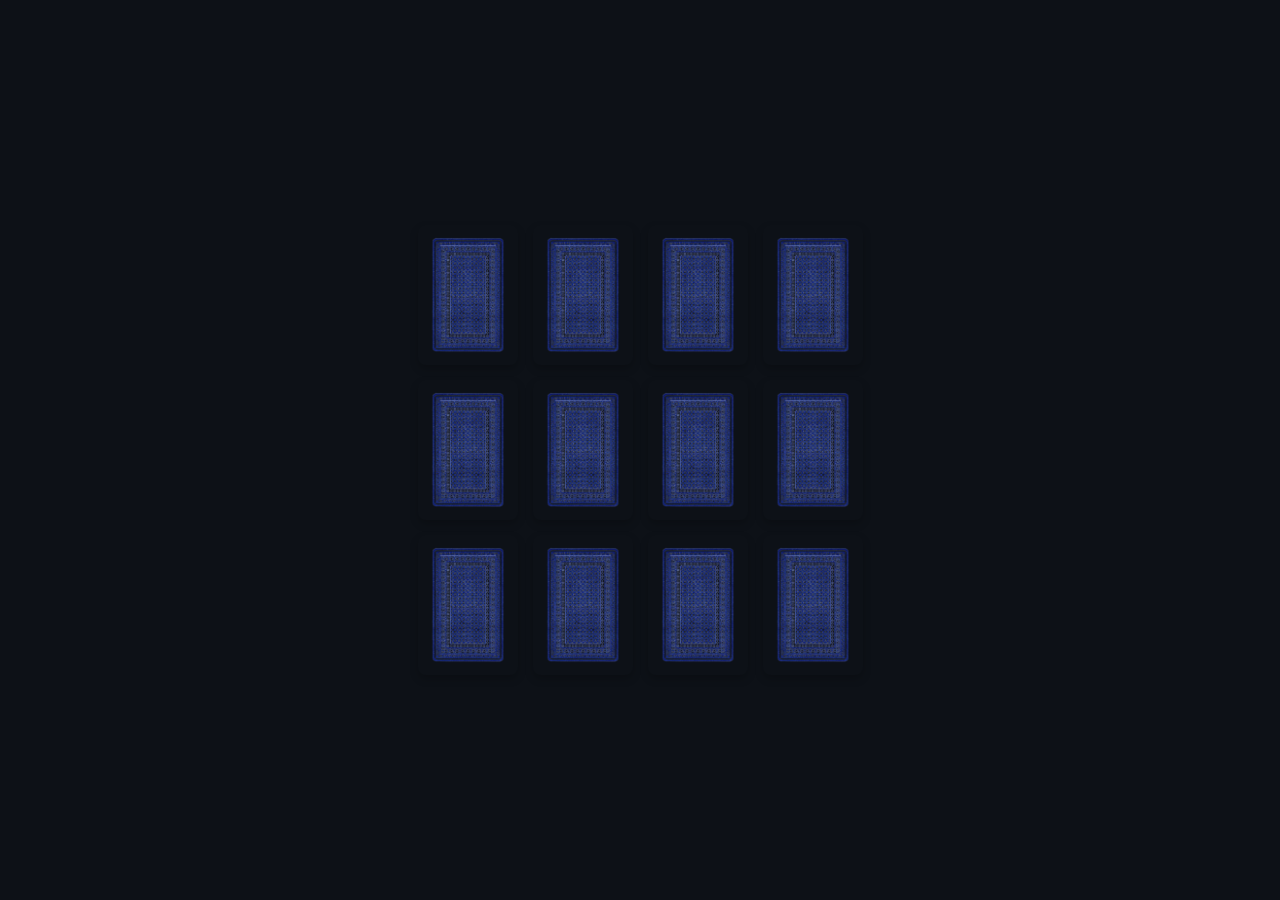
<file: jogo da memoria/index.html>
<!DOCTYPE html>
<html lang="pt-BR">
<head>
    <meta charset="UTF-8">
    <meta name="viewport" content="width=device-width, initial-scale=1.0">
    <title>Jogo da Memória</title>
    <link rel="stylesheet" href="style.css">
</head>
<body>
    <main class="memory-game">
        <section class="box" data-card="dinoco">
            <img src="images/versocarta.png" alt="versocarta" class="front-face" width="100" height="140">
            <img src="images/dinoco.png" alt="strip weathers" class="back-face" width="100" height="140">
        </section>
        <section class="box" data-card="dinoco">
            <img src="images/versocarta.png" alt="versocarta" class="front-face" width="100" height="140">
            <img src="images/dinoco.png" alt="strip weathers" class="back-face" width="100" height="140">
        </section>

        <section class="box" data-card="mcqueen">
            <img src="images/versocarta.png" alt="versocarta" class="front-face" width="100" height="140">
            <img src="images/mcqueen.png" alt="mcqueen" class="back-face" width="100" height="140">
        </section>
        <section class="box" data-card="mcqueen">
            <img src="images/versocarta.png" alt="versocarta" class="front-face" width="100" height="140">
            <img src="images/mcqueen.png" alt="mcqueen" class="back-face" width="100" height="140">
        </section>

        <section class="box" data-card="hornet">
            <img src="images/versocarta.png" alt="versocarta" class="front-face" width="100" height="140">
            <img src="images/hornet.png" alt="doc-hudson" class="back-face" width="100" height="140">
        </section>
        <section class="box" data-card="hornet">
            <img src="images/versocarta.png" alt="versocarta" class="front-face" width="100" height="140">
            <img src="images/hornet.png" alt="doc-hudson" class="back-face" width="100" height="140">
        </section>

        <section class="box" data-card="js">
            <img src="images/versocarta.png" alt="versocarta" class="front-face" width="100" height="140">
            <img src="images/js.png" alt="jackson storm" class="back-face" width="100" height="140">
        </section>
        <section class="box" data-card="js">
            <img src="images/versocarta.png" alt="versocarta" class="front-face" width="100" height="140">
            <img src="images/js.png" alt="jackson storm" class="back-face" width="100" height="140">
        </section>

        <section class="box" data-card="sally">
            <img src="images/versocarta.png" alt="versocarta" class="front-face" width="100" height="140">
            <img src="images/sally.png" alt="sally" class="back-face" width="100" height="140">
        </section>
        <section class="box" data-card="sally">
            <img src="images/versocarta.png" alt="versocarta" class="front-face" width="100" height="140">
            <img src="images/sally.png" alt="sally" class="back-face" width="100" height="140">
        </section>

        <section class="box" data-card="matt">
            <img src="images/versocarta.png" alt="versocarta" class="front-face" width="100" height="140">
            <img src="images/matt.png" alt="mate" class="back-face" width="100" height="140">
        </section>
        <section class="box" data-card="matt">
            <img src="images/versocarta.png" alt="versocarta" class="front-face" width="100" height="140">
            <img src="images/matt.png" alt="mate" class="back-face" width="100" height="140">
        </section>
    </main>
    <script src="script.js"></script>
</body>
</html>
</file>
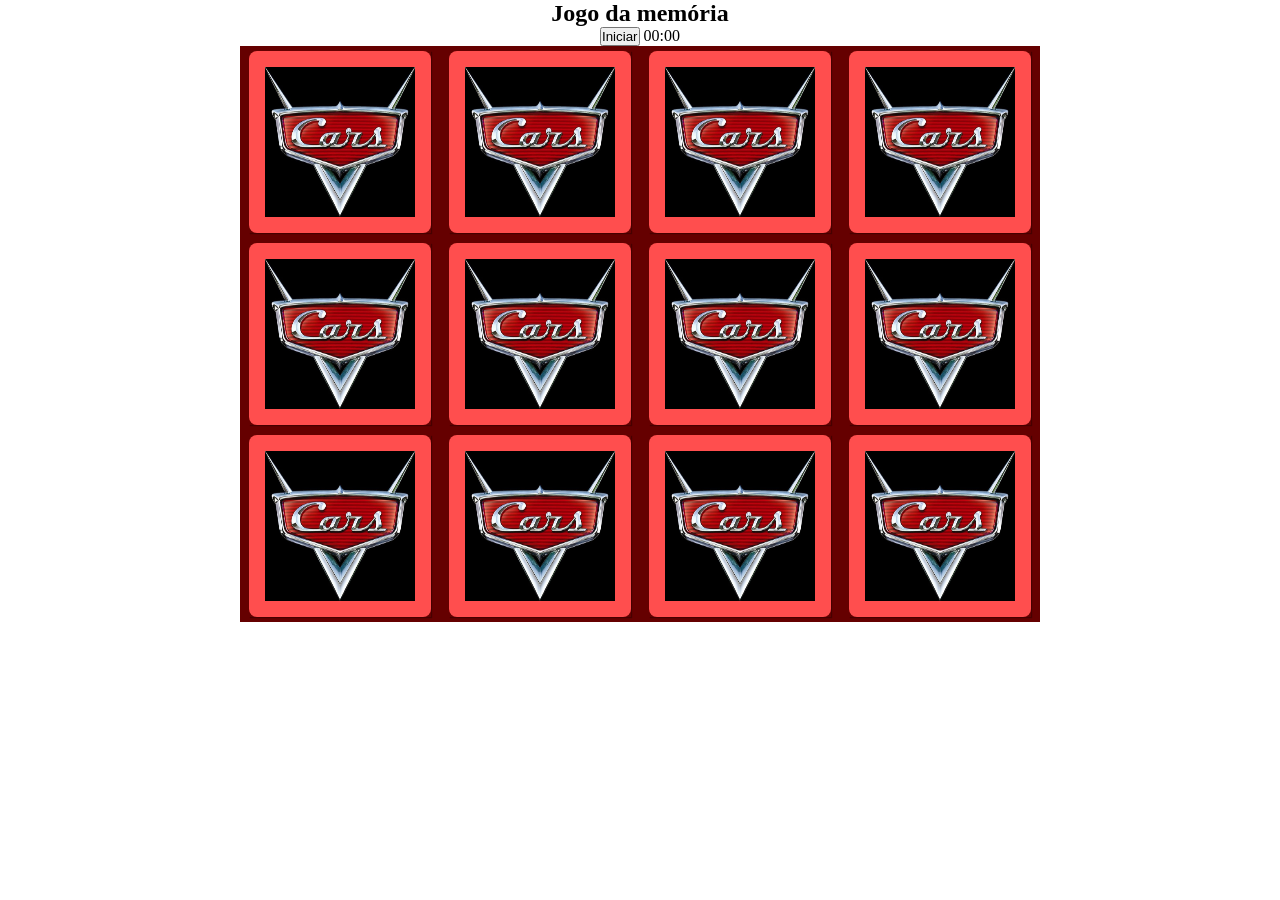
<file: memory_card_232/index.html>
<!DOCTYPE html>
<html lang="pt-br">
<head>
  <meta charset="UTF-8">
  <meta name="viewport" content="width=device-width, initial-scale=1.0">
  <title>Jogo da memória</title>
</head>
<!-- Link para o arquivo de estilização do CSS -->
<link rel="stylesheet" href="css/styles.css">

<body>   
  <section class="header">
    <h1>Jogo da memória</h1>
    <button id="start">Iniciar</button>
    <span id="timer">00:00</span>  
  </section>

  <!-- Início do container principal -->
  <section class="memory-game">    
  
    <!-- Início das seções dos cards - 12 cards (cartões)-->
    <section class="memory-card" data-framework="spider_man">
      <!-- O que são Data Attributes?
        São atributos criados por você no HTML para guardar informações extras em uma tag 
        sem precisar criar classes ou IDs.Exemplo no HTML:<div data-status="ativo" 
        data-cor="azul">Texto</div>-->
      <img class="front-face" src="img/logo.jpg" alt="cars" />
      <img class="back-face" src="img/Guido.png" alt="guido" />
    </section>

    <section class="memory-card" data-framework="black_panther">
      <img class="front-face" src="img/logo.jpg" alt="cars" />
      <img class="back-face" src="img/Mate.png" alt="Mate" />
    </section>

    <section class="memory-card" data-framework="captain_america">
      <img class="front-face" src="img/logo.jpg" alt="cars" />
      <img class="back-face" src="img/sally.jpg" alt="Sally" />
    </section>

    <section class="memory-card" data-framework="iron_man">
      <img class="front-face" src="img/logo.jpg" alt="cars" />
      <img class="back-face" src="img/vv.jpg" alt="Lizzie" />
    </section>

    <section class="memory-card" data-framework="deadpool">
      <img class="front-face" src="img/logo.jpg" alt="cars" />
      <img class="back-face" src="img/relampago-mcqueen.png" alt="McQueen" />
    </section>

    <section class="memory-card" data-framework="wolverine">
      <img class="front-face" src="img/logo.jpg" alt="cars" />
      <img class="back-face" src="img/rei.jpg" alt="Strip Weathers" />
    </section>

    <section class="memory-card" data-framework="wolverine">
      <img class="front-face" src="img/logo.jpg" alt="cars" />
      <img class="back-face" src="img/rei.jpg" alt="Strip Weathers" />
    </section>

    <section class="memory-card" data-framework="captain_america">
      <img class="front-face" src="img/logo.jpg" alt="cars" />
      <img class="back-face" src="img/sally.jpg" alt="Sally" />
    </section>

    <section class="memory-card" data-framework="iron_man">
      <img class="front-face" src="img/logo.jpg" alt="cars" />
      <img class="back-face" src="img/vv.jpg" alt="Lizzie" />
    </section>

    <section class="memory-card" data-framework="black_panther">
      <img class="front-face" src="img/logo.jpg" alt="cars" />
      <img class="back-face" src="img/Mate.png" alt="Mate" />
    </section>

    <section class="memory-card" data-framework="deadpool">
      <img class="front-face" src="img/logo.jpg" alt="cars" />
      <img class="back-face" src="img/relampago-mcqueen.png" alt="McQueen" />
    </section>

    <section class="memory-card" data-framework="spider_man">
      <img class="front-face" src="img/logo.jpg" alt="cars" />
      <img class="back-face" src="img/Guido.png" alt="Guido" />
    </section>
    <!-- Fim das seções dos cards-->

  </section>
  <!-- Fim do container principal -->

  <!-- Link para o arquivo Javascript, que será iniciado na próxima semana -->
  <script src="js/scripts.js"></script>
</body>
</html>
</file>
<file: jogo da memoria/style.css>
body {
    background-color: #0d1117;
    display: flex;
    justify-content: center;
    align-items: center;
    min-height: 100vh;
    margin: 0;
}

.memory-game {
    display: flex;
    flex-wrap: wrap;
    gap: 15px;
    max-width: 500px;
    justify-content: center;
    padding: 20px;
    perspective: 1000px;
}

.box {
    position: relative;
    width: 100px;
    height: 140px;
    transform-style: preserve-3d;
    transition: transform 0.5s;
    cursor: pointer;
}

.box.flip {
    transform: rotateY(180deg);
}

.front-face,
.back-face {
    position: absolute;
    width: 100%;
    height: 100%;
    backface-visibility: hidden;
    border-radius: 8px;
    box-shadow: 0 4px 8px rgba(0, 0, 0, 0.2);
}

.front-face {
    transform: rotateY(0deg);
}

.back-face {
    transform: rotateY(180deg);
}
</file>
<file: memory_card_232/css/styles.css>
/* Zerando as configurações dos navegadores*/
* {
  padding: 0;
  margin: 0;
  box-sizing: border-box;
  /* Comportamento com border-box: O navegador mantém a largura total
   exatamente em 100px. O padding e a borda são distribuídos para o lado
   de dentro da caixa, reduzindo o espaço interno útil para o conteúdo, 
   mas sem estourar o tamanho final definido. */   
}

/* Definição do corpo da página */
body {
  margin: auto;
  height: 100vh;
  /* Medidas absolutas
  - cm (centímetro)
  - pt (ponto) = 1.66 px ou pc (paica) = 12 pt
  - in - polegadas */

  /* Medidas relativas
  - rem = 16px
  - em = 16px (depende do elemento pai)
  - vw (view width) e vh (view height) = 100% da janela */
  display: block;
  /* O display: flex é uma propriedade do CSS que transforma um elemento
  em um contêiner flexível, organizando seus filhos de forma automática 
  em linha ou coluna. */  
}

.header {
  text-align: center;
  font-size: medium;
}
/* Container principal 
  Experimente usar medidas diferentes para ver os resultados
*/
.memory-game {
  width: 50em; /* 1em = 16px */
  height: 36em;
  margin: auto;
  background: #650000;
  display: flex;
  flex-wrap: wrap;
  /* A propriedade flex-wrap do CSS define se os itens de um container
  flexível devem permanecer em uma única linha ou quebrar em várias linhas
   quando não houver espaço suficiente*/
  perspective: 50em;
  /* A função CSS perspective() define uma transformação que configura
   a distância entre o usuário e o plano z=0.*/
}

/* Definição dos cartões */
.memory-card {
  width: calc(23% - 0.125em);
  /* A função calc() CSS permite você executar cálculos quando especificar
   os valores de propriedades no CSS. Pode ser utilizada em qualquer lugar, 
   como <length>, <frequency>, <angle>, <time>, <percentage>, <number>, e <integer> é permitido.*/
  height: calc(32% - 0.125em);
  margin: auto;
  position: relative;
  transform: scale(1);
  transform-style: preserve-3d;
  transition: transform .5s;
  box-shadow: 1px 1px 1px rgba(0,0,0,.3);
}

/* Aplica nos cartões ativos, ou seja, que são clicados */
.memory-card:active {
  transform: scale(0.97);
  transition: transform .2s;
}

/* Definição do movimento do cartão */
.memory-card.flip {
  transform: rotateY(180deg);
}

/* Definição das classes da frente e verso dos cartões */
.front-face,
.back-face {
  /* Imagens em 64px */
  width: 100%;
  height: 100%;
  padding: 1em;
  position: absolute;
  border-radius: .5em;
  background: #ff4e4e;
  backface-visibility: hidden;
}

.back-face {
  transform: rotateY(180deg);
}
</file>
